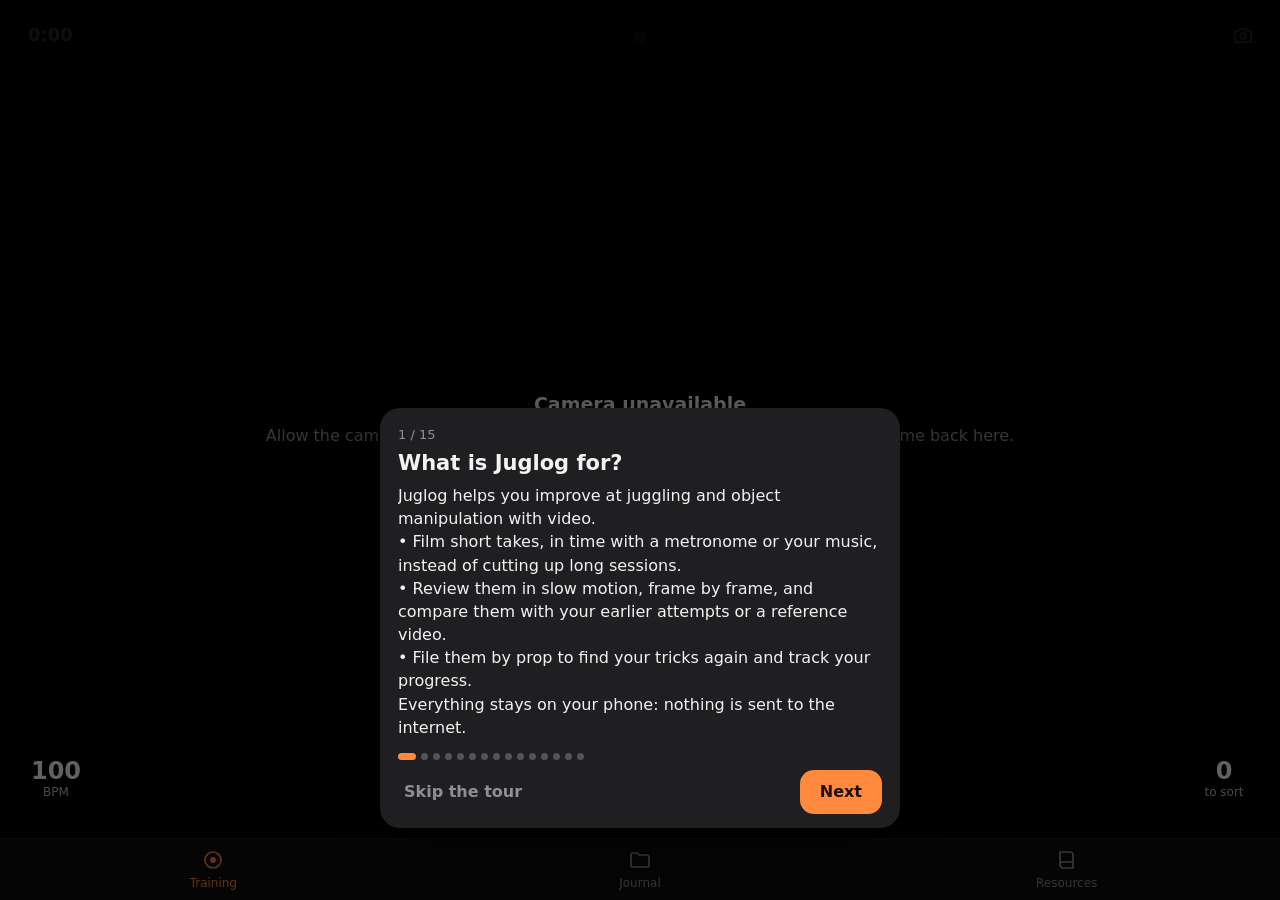
<file: index.html>
<!DOCTYPE html>
<html lang="fr" data-theme="dark">
<head>
  <meta charset="utf-8">
  <meta name="viewport" content="width=device-width, initial-scale=1, viewport-fit=cover">
  <title>Juglog</title>
  <meta name="description" content="Entraînement vidéo pour la jonglerie et les flow arts">
  <meta name="theme-color" content="#0c0c0d">
  <link rel="manifest" href="manifest.webmanifest">
  <link rel="icon" href="icons/icon.svg" type="image/svg+xml">
  <link rel="apple-touch-icon" href="icons/icon-192.png">
  <link rel="stylesheet" href="css/app.css">
</head>
<body>
  <header class="topbar" id="topbar">
    <button class="icon-btn back" id="backBtn" aria-label="Retour" hidden>
      <svg viewBox="0 0 24 24" aria-hidden="true"><path d="M15 5l-7 7 7 7"/></svg>
    </button>
    <h1 id="pageTitle">Juglog</h1>
    <div class="topbar-actions" id="topActions"></div>
  </header>

  <main id="view" tabindex="-1"></main>

  <div class="fab-zone" id="fabZone"></div>

  <nav class="tabbar" aria-label="Navigation principale">
    <a href="#/entrainement" data-tab="train">
      <svg viewBox="0 0 24 24" aria-hidden="true"><circle cx="12" cy="12" r="8"/><circle cx="12" cy="12" r="3" class="fill"/></svg>
      <span>Entraînement</span>
    </a>
    <a href="#/journal" data-tab="journal">
      <svg viewBox="0 0 24 24" aria-hidden="true"><path d="M3 7a2 2 0 0 1 2-2h4l2 2h8a2 2 0 0 1 2 2v8a2 2 0 0 1-2 2H5a2 2 0 0 1-2-2z"/></svg>
      <span>Journal</span>
    </a>
    <a href="#/ressources" data-tab="resources">
      <svg viewBox="0 0 24 24" aria-hidden="true"><path d="M5 4h10a3 3 0 0 1 3 3v13H8a3 3 0 0 1-3-3z"/><path d="M5 17a3 3 0 0 1 3-3h10"/></svg>
      <span>Ressources</span>
    </a>
  </nav>

  <div class="toast" id="toast" role="status" aria-live="polite"></div>
  <dialog id="modal"></dialog>

  <script type="module" src="js/app.js"></script>
</body>
</html>
</file>
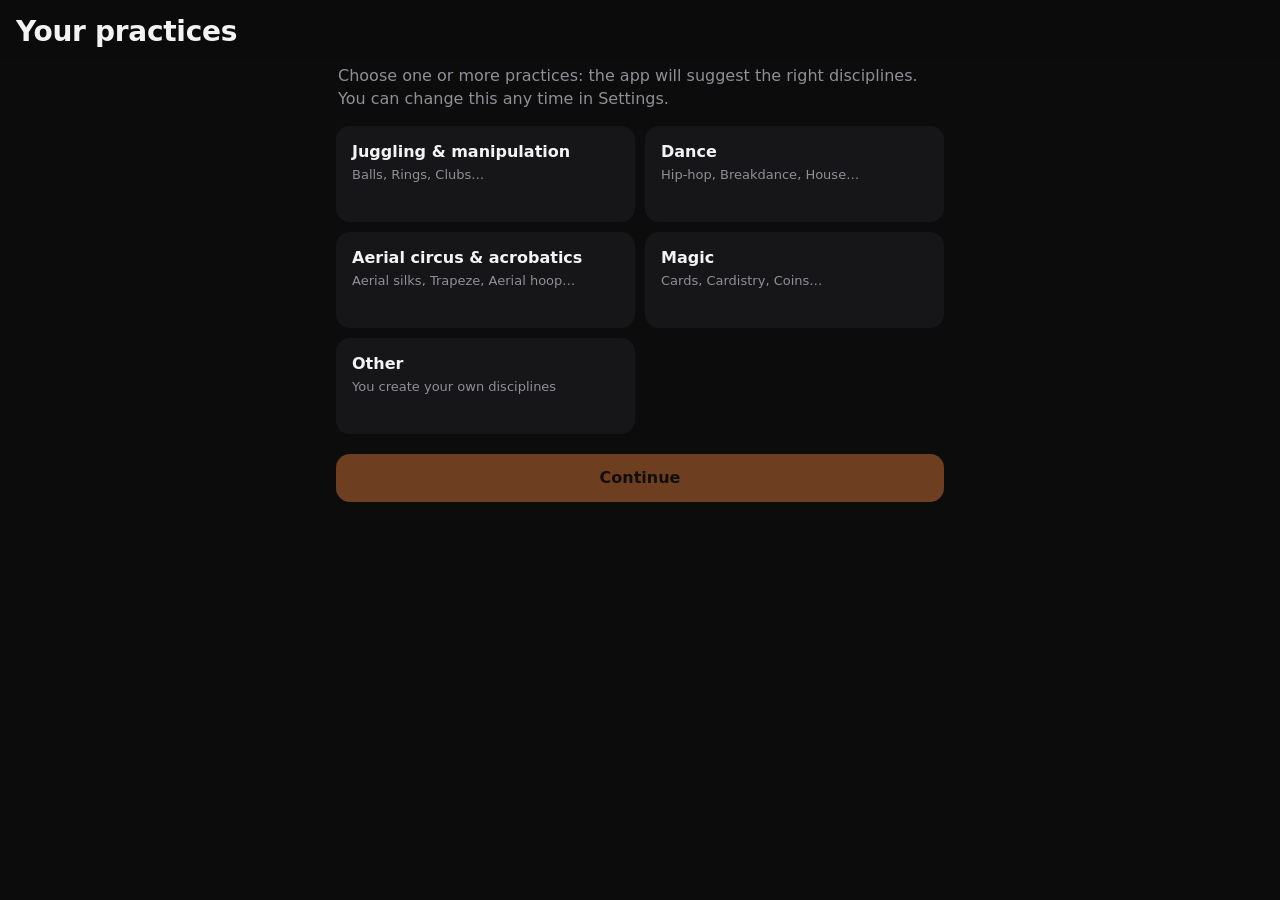
<file: pratiques/index.html>
<!DOCTYPE html>
<html lang="fr" data-theme="dark">
<head>
  <meta charset="utf-8">
  <meta name="viewport" content="width=device-width, initial-scale=1, viewport-fit=cover">
  <title>Juglog Pratiques</title>
  <meta name="description" content="Entraînement vidéo pour la jonglerie et les flow arts">
  <meta name="theme-color" content="#0c0c0d">
  <link rel="manifest" href="manifest.webmanifest">
  <link rel="icon" href="icons/icon.svg" type="image/svg+xml">
  <link rel="apple-touch-icon" href="icons/icon-192.png">
  <link rel="stylesheet" href="css/app.css">
</head>
<body>
  <header class="topbar" id="topbar">
    <button class="icon-btn back" id="backBtn" aria-label="Retour" hidden>
      <svg viewBox="0 0 24 24" aria-hidden="true"><path d="M15 5l-7 7 7 7"/></svg>
    </button>
    <h1 id="pageTitle">Juglog</h1>
    <div class="topbar-actions" id="topActions"></div>
  </header>

  <main id="view" tabindex="-1"></main>

  <div class="fab-zone" id="fabZone"></div>

  <nav class="tabbar" aria-label="Navigation principale">
    <a href="#/entrainement" data-tab="train">
      <svg viewBox="0 0 24 24" aria-hidden="true"><circle cx="12" cy="12" r="8"/><circle cx="12" cy="12" r="3" class="fill"/></svg>
      <span>Entraînement</span>
    </a>
    <a href="#/journal" data-tab="journal">
      <svg viewBox="0 0 24 24" aria-hidden="true"><path d="M3 7a2 2 0 0 1 2-2h4l2 2h8a2 2 0 0 1 2 2v8a2 2 0 0 1-2 2H5a2 2 0 0 1-2-2z"/></svg>
      <span>Journal</span>
    </a>
    <a href="#/ressources" data-tab="resources">
      <svg viewBox="0 0 24 24" aria-hidden="true"><path d="M5 4h10a3 3 0 0 1 3 3v13H8a3 3 0 0 1-3-3z"/><path d="M5 17a3 3 0 0 1 3-3h10"/></svg>
      <span>Ressources</span>
    </a>
  </nav>

  <div class="toast" id="toast" role="status" aria-live="polite"></div>
  <dialog id="modal"></dialog>

  <script type="module" src="js/app.js"></script>
</body>
</html>
</file>
<file: css/app.css>
/* Juglog — interface minimaliste : un seul accent, peu de cadres, grandes zones tactiles. */
:root, [data-theme="dark"] {
  --bg: #0c0c0d; --surface: #161618; --surface-2: #1f1f22; --line: rgba(255,255,255,.08);
  --text: #f3f3f4; --text-2: #8f8f96; --accent: #ff8a3d; --on-accent: #1a1006; --danger: #ff6a61; --rec: #ff4a42;
  --radius: 14px; --tab-h: 62px; color-scheme: dark;
}
[data-theme="light"] {
  --bg: #fafaf8; --surface: #f0efec; --surface-2: #e7e6e2; --line: rgba(0,0,0,.09);
  --text: #141414; --text-2: #6a6a70; --accent: #e8590c; --on-accent: #fff; --danger: #d62f26; --rec: #e53935; color-scheme: light;
}
* { box-sizing: border-box; -webkit-tap-highlight-color: transparent; }
[hidden] { display: none !important; }
html, body { margin: 0; background: var(--bg); color: var(--text); }
body { font: 16px/1.4 system-ui, -apple-system, "Segoe UI", Roboto, sans-serif; -webkit-font-smoothing: antialiased; }
a { color: inherit; text-decoration: none; }
h1, h2, h3 { margin: 0; font-weight: 650; }
svg { width: 24px; height: 24px; fill: none; stroke: currentColor; stroke-width: 1.7; stroke-linecap: round; stroke-linejoin: round; flex: none; }
svg .fill { fill: currentColor; stroke: none; }
.muted { color: var(--text-2); }
.small { font-size: 14px; }

/* Barre du haut */
.topbar { position: sticky; top: 0; z-index: 20; display: flex; align-items: center; gap: 4px; min-height: 60px; padding: 8px 12px 4px 16px; padding-top: calc(8px + env(safe-area-inset-top)); background: color-mix(in srgb, var(--bg) 92%, transparent); backdrop-filter: blur(12px); }
.topbar h1 { flex: 1; font-size: 28px; letter-spacing: -.01em; overflow: hidden; text-overflow: ellipsis; white-space: nowrap; }
.topbar .back { margin-left: -10px; }
.topbar-actions { display: flex; }
.icon-btn { display: grid; place-items: center; width: 48px; height: 48px; padding: 0; border: 0; border-radius: 50%; background: transparent; color: var(--text); cursor: pointer; }
.icon-btn:active { background: var(--surface); }
body.rec-mode .topbar { display: none; }

#view { padding: 4px 16px calc(var(--tab-h) + 32px + env(safe-area-inset-bottom)); max-width: 640px; margin: 0 auto; outline: none; }
body.rec-mode #view { padding: 0; max-width: none; }

/* Onglets */
.tabbar { position: fixed; left: 0; right: 0; bottom: 0; z-index: 30; display: grid; grid-template-columns: repeat(3, 1fr); height: calc(var(--tab-h) + env(safe-area-inset-bottom)); padding-bottom: env(safe-area-inset-bottom); background: var(--bg); border-top: 1px solid var(--line); }
.tabbar a { display: grid; place-content: center; justify-items: center; gap: 3px; color: var(--text-2); font-size: 12px; font-weight: 500; }
.tabbar a.active { color: var(--accent); }
.fab-zone { position: fixed; left: 0; right: 0; bottom: calc(var(--tab-h) + 14px + env(safe-area-inset-bottom)); z-index: 25; display: flex; justify-content: center; pointer-events: none; }
.fab-zone .btn { pointer-events: auto; box-shadow: 0 6px 24px rgba(0,0,0,.35); }
body.rec-mode .fab-zone { display: none; }

/* Boutons et champs */
.btn { display: inline-flex; align-items: center; justify-content: center; gap: 8px; min-height: 48px; padding: 0 20px; border: 0; border-radius: var(--radius); background: var(--surface); color: var(--text); font: inherit; font-weight: 600; cursor: pointer; }
.btn:active { filter: brightness(1.15); }
.btn.primary { background: var(--accent); color: var(--on-accent); }
.btn.quiet { background: transparent; color: var(--accent); }
.btn.danger { color: var(--danger); }
.btn.block { display: flex; width: 100%; }
.btn:disabled { opacity: .4; }
.btn-row { display: grid; grid-auto-flow: column; grid-auto-columns: 1fr; gap: 10px; margin-top: 16px; }
.input { width: 100%; min-height: 48px; padding: 0 14px; border: 0; border-radius: var(--radius); background: var(--surface); color: var(--text); font: inherit; }
.input::placeholder { color: var(--text-2); }
.input:focus-visible, .btn:focus-visible, .icon-btn:focus-visible, .row:focus-visible { outline: 2px solid var(--accent); outline-offset: 2px; }

/* Choix : pastilles et segments */
.chips { display: flex; flex-wrap: wrap; gap: 8px; }
.chip { display: inline-flex; align-items: center; min-height: 40px; padding: 0 16px; border: 0; border-radius: 99px; background: var(--surface); color: var(--text-2); font: inherit; font-size: 15px; cursor: pointer; }
.chip[aria-pressed="true"] { background: var(--text); color: var(--bg); font-weight: 600; }
.seg { display: flex; gap: 2px; padding: 3px; border-radius: 12px; background: var(--surface); }
.seg button { flex: 1; min-height: 38px; padding: 0 6px; border: 0; border-radius: 9px; background: transparent; color: var(--text-2); font: inherit; font-size: 15px; cursor: pointer; }
.seg button[aria-pressed="true"] { background: var(--surface-2); color: var(--text); font-weight: 600; }
.check { display: flex; align-items: center; gap: 10px; min-height: 44px; }
.check input { width: 22px; height: 22px; accent-color: var(--accent); }

/* Listes */
.section-title { margin: 28px 2px 8px; font-size: 13px; font-weight: 600; letter-spacing: .06em; text-transform: uppercase; color: var(--text-2); }
.list { display: grid; grid-template-columns: minmax(0, 1fr); }
.row { display: flex; align-items: center; gap: 14px; min-height: 64px; padding: 8px 2px; border: 0; background: transparent; color: inherit; font: inherit; text-align: left; width: 100%; cursor: pointer; }
.list > .row + .row, .list > .row-wrap + .row-wrap, .list > .row + .row-wrap, .list > .row-wrap + .row { border-top: 1px solid var(--line); }
.row-main { flex: 1; min-width: 0; display: grid; }
.row-title { font-size: 17px; font-weight: 550; overflow: hidden; text-overflow: ellipsis; white-space: nowrap; }
.row-sub { font-size: 14px; color: var(--text-2); }
.row-count { color: var(--text-2); font-variant-numeric: tabular-nums; }
.chev { width: 18px; height: 18px; color: var(--text-2); }
.row-wrap { display: flex; align-items: center; }
.row-wrap .row { flex: 1; min-width: 0; }
.row-thumb, .clip-thumb { flex: none; width: 64px; height: 44px; border-radius: 8px; background: var(--surface); object-fit: cover; display: grid; place-items: center; color: var(--text-2); }
.empty { padding: 56px 12px; text-align: center; color: var(--text-2); }
.empty strong { display: block; margin-bottom: 6px; font-size: 18px; color: var(--text); }
.empty .btn { margin-top: 18px; }
.inbox-row .row-title { color: var(--accent); }

/* Message et fenêtres */
.toast { position: fixed; left: 50%; bottom: calc(var(--tab-h) + 18px + env(safe-area-inset-bottom)); z-index: 60; display: flex; align-items: center; gap: 14px; max-width: calc(100% - 32px); padding: 12px 18px; border-radius: 99px; background: var(--text); color: var(--bg); font-size: 15px; transform: translate(-50%, 20px); opacity: 0; pointer-events: none; transition: .2s; }
.toast.show { transform: translate(-50%, 0); opacity: 1; pointer-events: auto; }
.toast button { border: 0; background: none; color: var(--accent); font: inherit; font-weight: 700; padding: 0; cursor: pointer; }
dialog { width: 100%; max-width: 560px; margin: auto auto 0; padding: 22px 18px calc(18px + env(safe-area-inset-bottom)); border: 0; border-radius: 22px 22px 0 0; background: var(--surface-2); color: var(--text); max-height: 88vh; overflow: auto; }
dialog::backdrop { background: rgba(0,0,0,.55); }
dialog h3 { margin-bottom: 14px; font-size: 20px; }
dialog p { margin: 0 0 6px; color: var(--text-2); }
dialog .input { background: var(--bg); }
.sheet-list { display: grid; }
.sheet-list .btn { justify-content: flex-start; min-height: 54px; padding: 0 4px; }
.pick-list { display: grid; margin: 12px 0 0; max-height: 52vh; overflow-y: auto; }
.pick { display: flex; align-items: center; justify-content: space-between; gap: 10px; min-height: 56px; padding: 0 4px; border: 0; border-bottom: 1px solid var(--line); background: transparent; color: var(--text); font: inherit; font-size: 17px; text-align: left; cursor: pointer; }
.pick small { color: var(--text-2); font-size: 14px; }
.pick.add { color: var(--accent); font-weight: 600; }
.pick-head { display: flex; align-items: center; gap: 4px; margin: -6px 0 6px -10px; }
.pick-head h3 { margin: 0; font-size: 19px; }
.pick-add { display: flex; gap: 8px; margin-top: 14px; }

/* ---------- Entraînement : l'écran d'enregistrement ---------- */
.rec { position: fixed; inset: 0 0 calc(var(--tab-h) + env(safe-area-inset-bottom)) 0; background: #000; color: #fff; overflow: hidden; }
.rec > video { position: absolute; inset: 0; width: 100%; height: 100%; object-fit: contain; }
.rec-top { position: absolute; top: 0; left: 0; right: 0; display: flex; justify-content: space-between; align-items: center; padding: calc(12px + env(safe-area-inset-top)) 14px 0; }
.rec-pill { padding: 6px 14px; border-radius: 99px; background: rgba(0,0,0,.55); font-weight: 650; font-variant-numeric: tabular-nums; font-size: 18px; }
.rec-pill.live { background: var(--rec); }
.rec-icon { display: grid; place-items: center; width: 46px; height: 46px; border: 0; border-radius: 50%; background: rgba(0,0,0,.5); color: #fff; }
.rec-beat { position: absolute; top: calc(30px + env(safe-area-inset-top)); left: 50%; width: 14px; height: 14px; margin-left: -7px; border-radius: 50%; background: rgba(255,255,255,.22); }
.rec-beat.on { animation: beat .25s ease-out; }
.rec-beat.on.accent { animation-name: beatAccent; }
@keyframes beat { from { background: #fff; transform: scale(1.5); } to { background: rgba(255,255,255,.22); transform: scale(1); } }
@keyframes beatAccent { from { background: var(--accent); transform: scale(2); } to { background: rgba(255,255,255,.22); transform: scale(1); } }
.rec-count { position: absolute; inset: 0; display: grid; place-items: center; font-size: 120px; font-weight: 700; background: rgba(0,0,0,.4); }
.rec-err { position: absolute; inset: 0; display: grid; place-content: center; gap: 8px; padding: 28px; text-align: center; background: rgba(0,0,0,.85); }
.rec-err b { font-size: 19px; }
.rec-bottom { position: absolute; left: 0; right: 0; bottom: 0; display: grid; grid-template-columns: 1fr auto 1fr; align-items: center; padding: 18px 18px 20px; background: linear-gradient(transparent, rgba(0,0,0,.55)); }
.rec-side { display: grid; justify-items: center; gap: 0; width: 76px; padding: 8px 0; border: 0; border-radius: 16px; background: rgba(0,0,0,.45); color: #fff; font: inherit; line-height: 1.15; }
.rec-side b { font-size: 24px; font-variant-numeric: tabular-nums; }
.rec-side span { font-size: 12px; opacity: .75; }
.rec-bottom a.rec-side { justify-self: end; }
.rec-bottom button.rec-side { justify-self: start; }
.rec-btn { width: 78px; height: 78px; padding: 0; border: 4px solid #fff; border-radius: 50%; background: transparent; display: grid; place-items: center; cursor: pointer; }
.rec-btn span { width: 56px; height: 56px; border-radius: 50%; background: var(--rec); transition: .15s; }
.rec-btn.on span { width: 30px; height: 30px; border-radius: 7px; }
.rec-btn:disabled { opacity: .35; }
.sheet { position: absolute; left: 0; right: 0; bottom: 112px; max-height: calc(100% - 180px); overflow-y: auto; padding: 18px; background: var(--surface-2); color: var(--text); border-radius: 22px; margin: 0 10px; display: grid; gap: 16px; box-shadow: 0 10px 40px rgba(0,0,0,.5); }
.sheet .opt > span { display: block; margin-bottom: 6px; font-size: 14px; color: var(--text-2); }
.bpm-row { display: grid; grid-template-columns: 1fr 1fr 1.5fr 1fr 1fr; gap: 6px; align-items: center; }
.bpm-row .btn { padding: 0; min-height: 52px; font-size: 18px; background: var(--bg); }
.bpm { text-align: center; line-height: 1; } .bpm b { display: block; font-size: 42px; font-variant-numeric: tabular-nums; } .bpm span { font-size: 13px; color: var(--text-2); }
.sheet .btn-row { margin-top: 0; }
.sheet .btn { background: var(--bg); }

/* ---------- Fiche d'un clip ---------- */
.name-input { width: 100%; padding: 6px 2px; border: 0; background: transparent; color: var(--text); font: inherit; font-size: 26px; font-weight: 650; }
.name-input::placeholder { color: var(--text-2); font-weight: 500; }
.name-input:focus { outline: none; }
.place { margin: 16px 0 4px; }
.place .row { border-top: 1px solid var(--line); border-bottom: 1px solid var(--line); }
.clip-actions { display: grid; margin-top: 24px; }
.clip-actions .btn { justify-content: flex-start; padding: 0 2px; border-radius: 0; border-top: 1px solid var(--line); min-height: 56px; background: transparent; }

/* ---------- Lecteur d'analyse ---------- */
.pl-stage { background: #000; border-radius: var(--radius); overflow: hidden; margin-top: 8px; }
.pl-stage video { width: 100%; max-height: 54vh; display: block; }
.pl-stage:fullscreen video { max-height: 100vh; height: 100%; object-fit: contain; }
.pl-time { display: flex; justify-content: space-between; margin: 12px 2px 0; font-variant-numeric: tabular-nums; font-size: 17px; font-weight: 600; }
.pl-track { position: relative; height: 44px; display: grid; align-items: center; }
.pl-seg { position: absolute; top: 50%; height: 10px; transform: translateY(-50%); background: var(--accent); opacity: .5; border-radius: 5px; pointer-events: none; }
.pl-track input[type=range], .cmp-seek { width: 100%; margin: 0; height: 44px; background: transparent; accent-color: var(--accent); }
.pl-ctrl { display: grid; grid-template-columns: 1fr 1.6fr 1fr 1fr; gap: 8px; }
.pl-ctrl .btn { padding: 0; font-size: 20px; touch-action: manipulation; user-select: none; }
.pl-speed { padding: 12px 0 4px; }
.pl-ab { display: grid; grid-template-columns: 1.3fr 1.3fr 1fr 1fr; gap: 8px; margin: 8px 0 12px; }
.pl-ab .btn { padding: 0 4px; font-size: 14px; }
.pl-ab .btn[aria-pressed="true"] { color: var(--accent); }
.ex-row { gap: 6px; min-height: 60px; }

/* ---------- Comparaison ---------- */
.cmp-pane { margin-bottom: 16px; }
.cmp-head { display: flex; align-items: center; justify-content: space-between; gap: 10px; }
.cmp-name { font-weight: 600; min-width: 0; overflow: hidden; text-overflow: ellipsis; white-space: nowrap; }
.cmp-change { min-height: 40px; padding: 0 14px; font-size: 14px; }
.cmp .pl-stage video { max-height: 30vh; }
.cmp-row { display: grid; grid-template-columns: 62px 1fr auto; align-items: center; gap: 8px; margin-top: 2px; }
.cmp-time { font-variant-numeric: tabular-nums; font-size: 14px; }
.cmp-mark { min-height: 44px; padding: 0 12px; font-size: 14px; }
.clip-pick { display: flex; justify-content: flex-start; }
.clip-pick small { display: block; }

/* ---------- Ressources et réglages ---------- */
.res { border-top: 1px solid var(--line); }
.res summary { display: flex; align-items: center; justify-content: space-between; min-height: 64px; font-size: 18px; font-weight: 550; cursor: pointer; list-style: none; }
.res summary::-webkit-details-marker { display: none; }
.res summary .chev { transition: transform .15s; }
.res[open] summary .chev { transform: rotate(90deg); }
.res-links { display: grid; padding: 0 0 12px; }
.res-links a { display: flex; align-items: center; justify-content: space-between; gap: 12px; min-height: 52px; padding: 0 2px; border-top: 1px solid var(--line); }
.res-links a small { display: block; color: var(--text-2); font-size: 13px; }
.res-links a svg { width: 18px; height: 18px; color: var(--text-2); }
.res-sub { margin: 14px 2px 4px; font-size: 13px; letter-spacing: .06em; text-transform: uppercase; color: var(--text-2); }
.group { display: grid; gap: 12px; padding: 4px 0 8px; }
.settings-row { display: flex; align-items: center; justify-content: space-between; gap: 12px; min-height: 48px; }
.storage-bar { height: 6px; border-radius: 3px; background: var(--surface); overflow: hidden; } .storage-bar i { display: block; height: 100%; background: var(--accent); }

/* ---------- Glisser-déposer ---------- */
.drag-row { user-select: none; -webkit-user-select: none; -webkit-touch-callout: none; }
.drag-ghost { position: fixed; z-index: 80; pointer-events: none; margin: 0; padding: 8px 12px; border-radius: 12px; background: var(--surface-2); box-shadow: 0 10px 34px rgba(0,0,0,.5); }
.drag-src { opacity: .3; }
.drop-before { box-shadow: 0 -2px 0 var(--accent); }
.drop-after { box-shadow: 0 2px 0 var(--accent); }
.drop-into { background: color-mix(in srgb, var(--accent) 20%, transparent); border-radius: 12px; }
.drop-up { display: none; place-items: center; min-height: 52px; margin-bottom: 8px; border: 1.5px dashed var(--line); border-radius: 12px; color: var(--text-2); font-size: 15px; }
body.dragging .drop-up { display: grid; }
.hint { margin: 2px 2px 6px; }

.icon-btn:disabled { opacity: .25; }

/* ---------- Musique (réglages d'entraînement) ---------- */
.music-row { display: flex; align-items: center; gap: 10px; width: 100%; min-height: 56px; padding: 6px 12px; border: 0; border-radius: var(--radius); background: var(--bg); color: var(--text); font: inherit; text-align: left; cursor: pointer; }
#musicBox { display: grid; gap: 10px; margin-top: 10px; }
#musicBox .btn-row { margin-top: 0; }
#musicBox .btn { padding: 0 6px; font-size: 14px; }
#wave { width: 100%; height: 72px; border-radius: 12px; background: var(--bg); touch-action: none; display: block; }
.pick-line { display: flex; align-items: center; border-bottom: 1px solid var(--line); }
.pick-line .pick { flex: 1; border-bottom: 0; }
.pick-line .icon-btn.armed { width: auto; padding: 0 10px; border-radius: 10px; color: var(--danger); font: inherit; font-size: 14px; font-weight: 600; }
#wave.whole { cursor: default; }

/* ---------- Écran Musique ---------- */
.mu-track { margin-bottom: 14px; background: var(--surface); }
.mu-track > svg { flex: none; }
.mu-change { color: var(--accent); font-weight: 600; font-size: 15px; }
.mu-gap { margin-bottom: 14px; }
.mu-cap { display: flex; justify-content: space-between; gap: 8px; margin: 6px 2px; font-size: 13px; color: var(--text-2); }
.mu-ov { display: block; width: 100%; height: 36px; margin-bottom: 12px; border-radius: 8px; background: var(--surface); touch-action: none; }
.mu-zoom { display: block; width: 100%; height: 176px; border-radius: 12px; background: var(--surface); touch-action: none; }
.mu-adjust { display: grid; grid-template-columns: auto 1fr auto; align-items: center; gap: 8px; margin: 12px 0; }
.mu-adjust > div:first-child, .mu-adjust > div:last-child { display: flex; gap: 4px; }
.mu-adjust .btn { width: 44px; min-height: 44px; padding: 0; font-size: 22px; }
.mu-len { display: grid; text-align: center; line-height: 1.2; }
.mu-len b { font-size: 20px; }
.mu-len span { font-size: 14px; color: var(--text-2); }
.mu-snap { display: flex; align-items: center; justify-content: space-between; gap: 12px; font-size: 14px; color: var(--text-2); }
.mu-snap .seg { width: 190px; }
.mu-p { margin: 0 2px 10px; font-size: 15px; line-height: 1.4; }
.mu-transport { display: grid; grid-template-columns: 1fr auto 1fr; align-items: center; gap: 8px; margin: 18px 0 2px; }
.mu-transport #click { justify-self: end; }
.mu-play { display: grid; place-items: center; width: 64px; height: 64px; padding: 0; border: 0; border-radius: 50%; background: var(--accent); color: var(--on-accent); cursor: pointer; }
.mu-play svg { width: 26px; height: 26px; }
.mu-bpm { display: grid; grid-template-columns: 64px 1fr 64px; align-items: center; gap: 8px; text-align: center; }
.mu-bpm b { font-size: 36px; font-variant-numeric: tabular-nums; }
.mu-bpm span { font-size: 14px; color: var(--text-2); }
.mu-bpm .btn { padding: 0; }
.mu-row3 { display: grid; grid-template-columns: repeat(3, minmax(0, 1fr)); gap: 8px; margin-top: 10px; }
.mu-row3 .btn { padding: 0 6px; font-size: 15px; }
.mu-use { margin-top: 22px; }

/* Bandeau musique sur l'écran d'enregistrement */
.rec-music { position: absolute; left: 14px; right: 14px; top: calc(72px + env(safe-area-inset-top)); display: grid; gap: 8px; padding: 10px 12px; border-radius: 14px; background: rgba(0,0,0,.6); }
.rm-top { display: flex; align-items: center; gap: 8px; font-size: 15px; }
.rm-top svg { width: 18px; height: 18px; color: var(--accent); }
.rm-name { flex: 1; min-width: 0; overflow: hidden; text-overflow: ellipsis; white-space: nowrap; font-weight: 600; }
.rm-top span:last-child { color: #c9c9cf; font-variant-numeric: tabular-nums; }
.rm-cells { display: grid; gap: 3px; }
.rm-cells i { display: block; height: 6px; border-radius: 3px; background: rgba(255,255,255,.18); }
.rm-cells i.on { background: var(--accent); }
.rm-cells i.now { background: color-mix(in srgb, var(--accent) 55%, transparent); }
.rm-cells .rm-bar { overflow: hidden; }
.rm-cells .rm-bar b { display: block; height: 100%; width: 0; background: var(--accent); }
.rec-beat { top: calc(30px + env(safe-area-inset-top)); }
.mu-zoombar { display: flex; align-items: center; gap: 6px; margin-top: 8px; }
.mu-zoombar > span { flex: 1; }
.mu-zoombar .btn { min-height: 40px; padding: 0 14px; }
.mu-zoombar #zIn, .mu-zoombar #zOut { width: 44px; padding: 0; font-size: 20px; }

/* ---------- Visite guidée ---------- */
.tour { position: fixed; inset: 0; z-index: 95; pointer-events: none; }
.tour-block { position: absolute; inset: 0; pointer-events: auto; background: rgba(0,0,0,.62); }
.tour.has-spot .tour-block { background: transparent; }
.tour-spot { position: fixed; display: none; border-radius: 18px; box-shadow: 0 0 0 9999px rgba(0,0,0,.62); outline: 2px solid var(--accent); outline-offset: 2px; pointer-events: none; animation: tourPulse 1.6s ease-in-out infinite; }
@keyframes tourPulse { 50% { outline-offset: 6px; } }
.tour-card { position: fixed; left: 14px; right: 14px; bottom: calc(var(--tab-h) + 22px + env(safe-area-inset-bottom)); max-width: 520px; margin: 0 auto; padding: 18px 18px 14px; border-radius: 20px; background: var(--surface-2); color: var(--text); box-shadow: 0 12px 40px rgba(0,0,0,.45); pointer-events: auto; }
.tour-card.top { bottom: auto; top: calc(18px + env(safe-area-inset-top)); }
.tour.behind .tour-spot, .tour.behind .tour-block { display: none; }
.tour.behind .tour-card { bottom: auto; top: calc(18px + env(safe-area-inset-top)); }
.tour-step { font-size: 13px; color: var(--text-2); }
.tour-card h3 { margin: 4px 0 6px; font-size: 21px; }
.tour-card p { margin: 0; font-size: 16px; line-height: 1.45; color: var(--text); white-space: pre-line; }
.tour-dots { display: flex; flex-wrap: wrap; gap: 5px; margin: 14px 0 10px; }
.tour-dots i { width: 7px; height: 7px; border-radius: 50%; background: color-mix(in srgb, var(--text) 25%, transparent); }
.tour-dots i.on { background: var(--accent); width: 18px; border-radius: 4px; }
.tour-actions { display: flex; gap: 8px; align-items: center; }
.tour-actions .tour-skip { margin-right: auto; padding: 0 6px; color: var(--text-2); }
.tour-actions .tour-next { margin-left: auto; }
.tour-actions .btn { min-height: 44px; }
body.tour-sheet .sheet { top: calc(64px + env(safe-area-inset-top)); bottom: auto; max-height: 44vh; }
body.tour-room #view { padding-bottom: 60vh; }

/* Fiche de visite : hauteur limitée à la place libre, texte défilant, mode compact pour petits écrans */
.tour-card { display: flex; flex-direction: column; overflow: hidden; box-sizing: border-box; }
.tour-card .tour-text { flex: 1 1 auto; min-height: 0; overflow-y: auto; }
.tour-card .tour-actions, .tour-card .tour-dots, .tour-card h3, .tour-card .tour-step { flex: none; }
.tour-card.compact { padding: 12px 14px 10px; border-radius: 16px; }
.tour-card.compact h3 { font-size: 18px; margin: 2px 0 4px; }
.tour-card.compact p { font-size: 15px; line-height: 1.38; }
.tour-card.compact .tour-dots { display: none; }
.tour-card.compact .tour-actions { margin-top: 8px; }
.tour-card.compact .tour-actions .btn { min-height: 42px; padding: 0 14px; }
.tour-card.folded .tour-text { display: none; }
.tour-card.open { max-height: calc(100vh - 24px) !important; z-index: 2; }
.tour-more { align-self: flex-start; margin-top: 2px; padding: 4px 0; border: 0; background: none; color: var(--accent); font: inherit; font-size: 15px; font-weight: 600; cursor: pointer; }
.tour-card .tour-text.more { -webkit-mask-image: linear-gradient(#000 70%, transparent); mask-image: linear-gradient(#000 70%, transparent); }
</file>
<file: pratiques/css/app.css>
/* Juglog — interface minimaliste : un seul accent, peu de cadres, grandes zones tactiles. */
:root, [data-theme="dark"] {
  --bg: #0c0c0d; --surface: #161618; --surface-2: #1f1f22; --line: rgba(255,255,255,.08);
  --text: #f3f3f4; --text-2: #8f8f96; --accent: #ff8a3d; --on-accent: #1a1006; --danger: #ff6a61; --rec: #ff4a42;
  --radius: 14px; --tab-h: 62px; color-scheme: dark;
}
[data-theme="light"] {
  --bg: #fafaf8; --surface: #f0efec; --surface-2: #e7e6e2; --line: rgba(0,0,0,.09);
  --text: #141414; --text-2: #6a6a70; --accent: #e8590c; --on-accent: #fff; --danger: #d62f26; --rec: #e53935; color-scheme: light;
}
* { box-sizing: border-box; -webkit-tap-highlight-color: transparent; }
[hidden] { display: none !important; }
html, body { margin: 0; background: var(--bg); color: var(--text); }
body { font: 16px/1.4 system-ui, -apple-system, "Segoe UI", Roboto, sans-serif; -webkit-font-smoothing: antialiased; }
a { color: inherit; text-decoration: none; }
h1, h2, h3 { margin: 0; font-weight: 650; }
svg { width: 24px; height: 24px; fill: none; stroke: currentColor; stroke-width: 1.7; stroke-linecap: round; stroke-linejoin: round; flex: none; }
svg .fill { fill: currentColor; stroke: none; }
.muted { color: var(--text-2); }
.small { font-size: 14px; }

/* Barre du haut */
.topbar { position: sticky; top: 0; z-index: 20; display: flex; align-items: center; gap: 4px; min-height: 60px; padding: 8px 12px 4px 16px; padding-top: calc(8px + env(safe-area-inset-top)); background: color-mix(in srgb, var(--bg) 92%, transparent); backdrop-filter: blur(12px); }
.topbar h1 { flex: 1; font-size: 28px; letter-spacing: -.01em; overflow: hidden; text-overflow: ellipsis; white-space: nowrap; }
.topbar .back { margin-left: -10px; }
.topbar-actions { display: flex; }
.icon-btn { display: grid; place-items: center; width: 48px; height: 48px; padding: 0; border: 0; border-radius: 50%; background: transparent; color: var(--text); cursor: pointer; }
.icon-btn:active { background: var(--surface); }
body.rec-mode .topbar { display: none; }

#view { padding: 4px 16px calc(var(--tab-h) + 32px + env(safe-area-inset-bottom)); max-width: 640px; margin: 0 auto; outline: none; }
body.rec-mode #view { padding: 0; max-width: none; }

/* Onglets */
.tabbar { position: fixed; left: 0; right: 0; bottom: 0; z-index: 30; display: grid; grid-template-columns: repeat(3, 1fr); height: calc(var(--tab-h) + env(safe-area-inset-bottom)); padding-bottom: env(safe-area-inset-bottom); background: var(--bg); border-top: 1px solid var(--line); }
.tabbar a { display: grid; place-content: center; justify-items: center; gap: 3px; color: var(--text-2); font-size: 12px; font-weight: 500; }
.tabbar a.active { color: var(--accent); }
.fab-zone { position: fixed; left: 0; right: 0; bottom: calc(var(--tab-h) + 14px + env(safe-area-inset-bottom)); z-index: 25; display: flex; justify-content: center; pointer-events: none; }
.fab-zone .btn { pointer-events: auto; box-shadow: 0 6px 24px rgba(0,0,0,.35); }
body.rec-mode .fab-zone { display: none; }

/* Boutons et champs */
.btn { display: inline-flex; align-items: center; justify-content: center; gap: 8px; min-height: 48px; padding: 0 20px; border: 0; border-radius: var(--radius); background: var(--surface); color: var(--text); font: inherit; font-weight: 600; cursor: pointer; }
.btn:active { filter: brightness(1.15); }
.btn.primary { background: var(--accent); color: var(--on-accent); }
.btn.quiet { background: transparent; color: var(--accent); }
.btn.danger { color: var(--danger); }
.btn.block { display: flex; width: 100%; }
.btn:disabled { opacity: .4; }
.btn-row { display: grid; grid-auto-flow: column; grid-auto-columns: 1fr; gap: 10px; margin-top: 16px; }
.input { width: 100%; min-height: 48px; padding: 0 14px; border: 0; border-radius: var(--radius); background: var(--surface); color: var(--text); font: inherit; }
.input::placeholder { color: var(--text-2); }
.input:focus-visible, .btn:focus-visible, .icon-btn:focus-visible, .row:focus-visible { outline: 2px solid var(--accent); outline-offset: 2px; }

/* Choix : pastilles et segments */
.chips { display: flex; flex-wrap: wrap; gap: 8px; }
.chip { display: inline-flex; align-items: center; min-height: 40px; padding: 0 16px; border: 0; border-radius: 99px; background: var(--surface); color: var(--text-2); font: inherit; font-size: 15px; cursor: pointer; }
.chip[aria-pressed="true"] { background: var(--text); color: var(--bg); font-weight: 600; }
.seg { display: flex; gap: 2px; padding: 3px; border-radius: 12px; background: var(--surface); }
.seg button { flex: 1; min-height: 38px; padding: 0 6px; border: 0; border-radius: 9px; background: transparent; color: var(--text-2); font: inherit; font-size: 15px; cursor: pointer; }
.seg button[aria-pressed="true"] { background: var(--surface-2); color: var(--text); font-weight: 600; }
.check { display: flex; align-items: center; gap: 10px; min-height: 44px; }
.check input { width: 22px; height: 22px; accent-color: var(--accent); }

/* Listes */
.section-title { margin: 28px 2px 8px; font-size: 13px; font-weight: 600; letter-spacing: .06em; text-transform: uppercase; color: var(--text-2); }
.list { display: grid; grid-template-columns: minmax(0, 1fr); }
.row { display: flex; align-items: center; gap: 14px; min-height: 64px; padding: 8px 2px; border: 0; background: transparent; color: inherit; font: inherit; text-align: left; width: 100%; cursor: pointer; }
.list > .row + .row, .list > .row-wrap + .row-wrap, .list > .row + .row-wrap, .list > .row-wrap + .row { border-top: 1px solid var(--line); }
.row-main { flex: 1; min-width: 0; display: grid; }
.row-title { font-size: 17px; font-weight: 550; overflow: hidden; text-overflow: ellipsis; white-space: nowrap; }
.row-sub { font-size: 14px; color: var(--text-2); }
.row-count { color: var(--text-2); font-variant-numeric: tabular-nums; }
.chev { width: 18px; height: 18px; color: var(--text-2); }
.row-wrap { display: flex; align-items: center; }
.row-wrap .row { flex: 1; min-width: 0; }
.row-thumb, .clip-thumb { flex: none; width: 64px; height: 44px; border-radius: 8px; background: var(--surface); object-fit: cover; display: grid; place-items: center; color: var(--text-2); }
.empty { padding: 56px 12px; text-align: center; color: var(--text-2); }
.empty strong { display: block; margin-bottom: 6px; font-size: 18px; color: var(--text); }
.empty .btn { margin-top: 18px; }
.inbox-row .row-title { color: var(--accent); }

/* Message et fenêtres */
.toast { position: fixed; left: 50%; bottom: calc(var(--tab-h) + 18px + env(safe-area-inset-bottom)); z-index: 60; display: flex; align-items: center; gap: 14px; max-width: calc(100% - 32px); padding: 12px 18px; border-radius: 99px; background: var(--text); color: var(--bg); font-size: 15px; transform: translate(-50%, 20px); opacity: 0; pointer-events: none; transition: .2s; }
.toast.show { transform: translate(-50%, 0); opacity: 1; pointer-events: auto; }
.toast button { border: 0; background: none; color: var(--accent); font: inherit; font-weight: 700; padding: 0; cursor: pointer; }
dialog { width: 100%; max-width: 560px; margin: auto auto 0; padding: 22px 18px calc(18px + env(safe-area-inset-bottom)); border: 0; border-radius: 22px 22px 0 0; background: var(--surface-2); color: var(--text); max-height: 88vh; overflow: auto; }
dialog::backdrop { background: rgba(0,0,0,.55); }
dialog h3 { margin-bottom: 14px; font-size: 20px; }
dialog p { margin: 0 0 6px; color: var(--text-2); }
dialog .input { background: var(--bg); }
.sheet-list { display: grid; }
.sheet-list .btn { justify-content: flex-start; min-height: 54px; padding: 0 4px; }
.pick-list { display: grid; margin: 12px 0 0; max-height: 52vh; overflow-y: auto; }
.pick { display: flex; align-items: center; justify-content: space-between; gap: 10px; min-height: 56px; padding: 0 4px; border: 0; border-bottom: 1px solid var(--line); background: transparent; color: var(--text); font: inherit; font-size: 17px; text-align: left; cursor: pointer; }
.pick small { color: var(--text-2); font-size: 14px; }
.pick.add { color: var(--accent); font-weight: 600; }
.pick-head { display: flex; align-items: center; gap: 4px; margin: -6px 0 6px -10px; }
.pick-head h3 { margin: 0; font-size: 19px; }
.pick-add { display: flex; gap: 8px; margin-top: 14px; }

/* ---------- Entraînement : l'écran d'enregistrement ---------- */
.rec { position: fixed; inset: 0 0 calc(var(--tab-h) + env(safe-area-inset-bottom)) 0; background: #000; color: #fff; overflow: hidden; }
.rec > video { position: absolute; inset: 0; width: 100%; height: 100%; object-fit: contain; }
.rec-top { position: absolute; top: 0; left: 0; right: 0; display: flex; justify-content: space-between; align-items: center; padding: calc(12px + env(safe-area-inset-top)) 14px 0; }
.rec-pill { padding: 6px 14px; border-radius: 99px; background: rgba(0,0,0,.55); font-weight: 650; font-variant-numeric: tabular-nums; font-size: 18px; }
.rec-pill.live { background: var(--rec); }
.rec-icon { display: grid; place-items: center; width: 46px; height: 46px; border: 0; border-radius: 50%; background: rgba(0,0,0,.5); color: #fff; }
.rec-beat { position: absolute; top: calc(30px + env(safe-area-inset-top)); left: 50%; width: 14px; height: 14px; margin-left: -7px; border-radius: 50%; background: rgba(255,255,255,.22); }
.rec-beat.on { animation: beat .25s ease-out; }
.rec-beat.on.accent { animation-name: beatAccent; }
@keyframes beat { from { background: #fff; transform: scale(1.5); } to { background: rgba(255,255,255,.22); transform: scale(1); } }
@keyframes beatAccent { from { background: var(--accent); transform: scale(2); } to { background: rgba(255,255,255,.22); transform: scale(1); } }
.rec-count { position: absolute; inset: 0; display: grid; place-items: center; font-size: 120px; font-weight: 700; background: rgba(0,0,0,.4); }
.rec-err { position: absolute; inset: 0; display: grid; place-content: center; gap: 8px; padding: 28px; text-align: center; background: rgba(0,0,0,.85); }
.rec-err b { font-size: 19px; }
.rec-bottom { position: absolute; left: 0; right: 0; bottom: 0; display: grid; grid-template-columns: 1fr auto 1fr; align-items: center; padding: 18px 18px 20px; background: linear-gradient(transparent, rgba(0,0,0,.55)); }
.rec-side { display: grid; justify-items: center; gap: 0; width: 76px; padding: 8px 0; border: 0; border-radius: 16px; background: rgba(0,0,0,.45); color: #fff; font: inherit; line-height: 1.15; }
.rec-side b { font-size: 24px; font-variant-numeric: tabular-nums; }
.rec-side span { font-size: 12px; opacity: .75; }
.rec-bottom a.rec-side { justify-self: end; }
.rec-bottom button.rec-side { justify-self: start; }
.rec-btn { width: 78px; height: 78px; padding: 0; border: 4px solid #fff; border-radius: 50%; background: transparent; display: grid; place-items: center; cursor: pointer; }
.rec-btn span { width: 56px; height: 56px; border-radius: 50%; background: var(--rec); transition: .15s; }
.rec-btn.on span { width: 30px; height: 30px; border-radius: 7px; }
.rec-btn:disabled { opacity: .35; }
.sheet { position: absolute; left: 0; right: 0; bottom: 112px; max-height: calc(100% - 180px); overflow-y: auto; padding: 18px; background: var(--surface-2); color: var(--text); border-radius: 22px; margin: 0 10px; display: grid; gap: 16px; box-shadow: 0 10px 40px rgba(0,0,0,.5); }
.sheet .opt > span { display: block; margin-bottom: 6px; font-size: 14px; color: var(--text-2); }
.bpm-row { display: grid; grid-template-columns: 1fr 1fr 1.5fr 1fr 1fr; gap: 6px; align-items: center; }
.bpm-row .btn { padding: 0; min-height: 52px; font-size: 18px; background: var(--bg); }
.bpm { text-align: center; line-height: 1; } .bpm b { display: block; font-size: 42px; font-variant-numeric: tabular-nums; } .bpm span { font-size: 13px; color: var(--text-2); }
.sheet .btn-row { margin-top: 0; }
.sheet .btn { background: var(--bg); }

/* ---------- Fiche d'un clip ---------- */
.name-input { width: 100%; padding: 6px 2px; border: 0; background: transparent; color: var(--text); font: inherit; font-size: 26px; font-weight: 650; }
.name-input::placeholder { color: var(--text-2); font-weight: 500; }
.name-input:focus { outline: none; }
.place { margin: 16px 0 4px; }
.place .row { border-top: 1px solid var(--line); border-bottom: 1px solid var(--line); }
.clip-actions { display: grid; margin-top: 24px; }
.clip-actions .btn { justify-content: flex-start; padding: 0 2px; border-radius: 0; border-top: 1px solid var(--line); min-height: 56px; background: transparent; }

/* ---------- Lecteur d'analyse ---------- */
.pl-stage { background: #000; border-radius: var(--radius); overflow: hidden; margin-top: 8px; }
.pl-stage video { width: 100%; max-height: 54vh; display: block; }
.pl-stage:fullscreen video { max-height: 100vh; height: 100%; object-fit: contain; }
.pl-time { display: flex; justify-content: space-between; margin: 12px 2px 0; font-variant-numeric: tabular-nums; font-size: 17px; font-weight: 600; }
.pl-track { position: relative; height: 44px; display: grid; align-items: center; }
.pl-seg { position: absolute; top: 50%; height: 10px; transform: translateY(-50%); background: var(--accent); opacity: .5; border-radius: 5px; pointer-events: none; }
.pl-track input[type=range], .cmp-seek { width: 100%; margin: 0; height: 44px; background: transparent; accent-color: var(--accent); }
.pl-ctrl { display: grid; grid-template-columns: 1fr 1.6fr 1fr 1fr; gap: 8px; }
.pl-ctrl .btn { padding: 0; font-size: 20px; touch-action: manipulation; user-select: none; }
.pl-speed { padding: 12px 0 4px; }
.pl-ab { display: grid; grid-template-columns: 1.3fr 1.3fr 1fr 1fr; gap: 8px; margin: 8px 0 12px; }
.pl-ab .btn { padding: 0 4px; font-size: 14px; }
.pl-ab .btn[aria-pressed="true"] { color: var(--accent); }
.ex-row { gap: 6px; min-height: 60px; }

/* ---------- Comparaison ---------- */
.cmp-pane { margin-bottom: 16px; }
.cmp-head { display: flex; align-items: center; justify-content: space-between; gap: 10px; }
.cmp-name { font-weight: 600; min-width: 0; overflow: hidden; text-overflow: ellipsis; white-space: nowrap; }
.cmp-change { min-height: 40px; padding: 0 14px; font-size: 14px; }
.cmp .pl-stage video { max-height: 30vh; }
.cmp-row { display: grid; grid-template-columns: 62px 1fr auto; align-items: center; gap: 8px; margin-top: 2px; }
.cmp-time { font-variant-numeric: tabular-nums; font-size: 14px; }
.cmp-mark { min-height: 44px; padding: 0 12px; font-size: 14px; }
.clip-pick { display: flex; justify-content: flex-start; }
.clip-pick small { display: block; }

/* ---------- Ressources et réglages ---------- */
.res { border-top: 1px solid var(--line); }
.res summary { display: flex; align-items: center; justify-content: space-between; min-height: 64px; font-size: 18px; font-weight: 550; cursor: pointer; list-style: none; }
.res summary::-webkit-details-marker { display: none; }
.res summary .chev { transition: transform .15s; }
.res[open] summary .chev { transform: rotate(90deg); }
.res-links { display: grid; padding: 0 0 12px; }
.res-links a { display: flex; align-items: center; justify-content: space-between; gap: 12px; min-height: 52px; padding: 0 2px; border-top: 1px solid var(--line); }
.res-links a small { display: block; color: var(--text-2); font-size: 13px; }
.res-links a svg { width: 18px; height: 18px; color: var(--text-2); }
.res-sub { margin: 14px 2px 4px; font-size: 13px; letter-spacing: .06em; text-transform: uppercase; color: var(--text-2); }
.group { display: grid; gap: 12px; padding: 4px 0 8px; }
.settings-row { display: flex; align-items: center; justify-content: space-between; gap: 12px; min-height: 48px; }
.storage-bar { height: 6px; border-radius: 3px; background: var(--surface); overflow: hidden; } .storage-bar i { display: block; height: 100%; background: var(--accent); }

/* ---------- Glisser-déposer ---------- */
.drag-row { user-select: none; -webkit-user-select: none; -webkit-touch-callout: none; }
.drag-ghost { position: fixed; z-index: 80; pointer-events: none; margin: 0; padding: 8px 12px; border-radius: 12px; background: var(--surface-2); box-shadow: 0 10px 34px rgba(0,0,0,.5); }
.drag-src { opacity: .3; }
.drop-before { box-shadow: 0 -2px 0 var(--accent); }
.drop-after { box-shadow: 0 2px 0 var(--accent); }
.drop-into { background: color-mix(in srgb, var(--accent) 20%, transparent); border-radius: 12px; }
.drop-up { display: none; place-items: center; min-height: 52px; margin-bottom: 8px; border: 1.5px dashed var(--line); border-radius: 12px; color: var(--text-2); font-size: 15px; }
body.dragging .drop-up { display: grid; }
.hint { margin: 2px 2px 6px; }

.icon-btn:disabled { opacity: .25; }

/* ---------- Musique (réglages d'entraînement) ---------- */
.music-row { display: flex; align-items: center; gap: 10px; width: 100%; min-height: 56px; padding: 6px 12px; border: 0; border-radius: var(--radius); background: var(--bg); color: var(--text); font: inherit; text-align: left; cursor: pointer; }
#musicBox { display: grid; gap: 10px; margin-top: 10px; }
#musicBox .btn-row { margin-top: 0; }
#musicBox .btn { padding: 0 6px; font-size: 14px; }
#wave { width: 100%; height: 72px; border-radius: 12px; background: var(--bg); touch-action: none; display: block; }
.pick-line { display: flex; align-items: center; border-bottom: 1px solid var(--line); }
.pick-line .pick { flex: 1; border-bottom: 0; }
.pick-line .icon-btn.armed { width: auto; padding: 0 10px; border-radius: 10px; color: var(--danger); font: inherit; font-size: 14px; font-weight: 600; }
#wave.whole { cursor: default; }

/* ---------- Écran Musique ---------- */
.mu-track { margin-bottom: 14px; background: var(--surface); }
.mu-track > svg { flex: none; }
.mu-change { color: var(--accent); font-weight: 600; font-size: 15px; }
.mu-gap { margin-bottom: 14px; }
.mu-cap { display: flex; justify-content: space-between; gap: 8px; margin: 6px 2px; font-size: 13px; color: var(--text-2); }
.mu-ov { display: block; width: 100%; height: 36px; margin-bottom: 12px; border-radius: 8px; background: var(--surface); touch-action: none; }
.mu-zoom { display: block; width: 100%; height: 176px; border-radius: 12px; background: var(--surface); touch-action: none; }
.mu-adjust { display: grid; grid-template-columns: auto 1fr auto; align-items: center; gap: 8px; margin: 12px 0; }
.mu-adjust > div:first-child, .mu-adjust > div:last-child { display: flex; gap: 4px; }
.mu-adjust .btn { width: 44px; min-height: 44px; padding: 0; font-size: 22px; }
.mu-len { display: grid; text-align: center; line-height: 1.2; }
.mu-len b { font-size: 20px; }
.mu-len span { font-size: 14px; color: var(--text-2); }
.mu-snap { display: flex; align-items: center; justify-content: space-between; gap: 12px; font-size: 14px; color: var(--text-2); }
.mu-snap .seg { width: 190px; }
.mu-p { margin: 0 2px 10px; font-size: 15px; line-height: 1.4; }
.mu-transport { display: grid; grid-template-columns: 1fr auto 1fr; align-items: center; gap: 8px; margin: 18px 0 2px; }
.mu-transport #click { justify-self: end; }
.mu-play { display: grid; place-items: center; width: 64px; height: 64px; padding: 0; border: 0; border-radius: 50%; background: var(--accent); color: var(--on-accent); cursor: pointer; }
.mu-play svg { width: 26px; height: 26px; }
.mu-bpm { display: grid; grid-template-columns: 64px 1fr 64px; align-items: center; gap: 8px; text-align: center; }
.mu-bpm b { font-size: 36px; font-variant-numeric: tabular-nums; }
.mu-bpm span { font-size: 14px; color: var(--text-2); }
.mu-bpm .btn { padding: 0; }
.mu-row3 { display: grid; grid-template-columns: repeat(3, minmax(0, 1fr)); gap: 8px; margin-top: 10px; }
.mu-row3 .btn { padding: 0 6px; font-size: 15px; }
.mu-use { margin-top: 22px; }

/* Bandeau musique sur l'écran d'enregistrement */
.rec-music { position: absolute; left: 14px; right: 14px; top: calc(72px + env(safe-area-inset-top)); display: grid; gap: 8px; padding: 10px 12px; border-radius: 14px; background: rgba(0,0,0,.6); }
.rm-top { display: flex; align-items: center; gap: 8px; font-size: 15px; }
.rm-top svg { width: 18px; height: 18px; color: var(--accent); }
.rm-name { flex: 1; min-width: 0; overflow: hidden; text-overflow: ellipsis; white-space: nowrap; font-weight: 600; }
.rm-top span:last-child { color: #c9c9cf; font-variant-numeric: tabular-nums; }
.rm-cells { display: grid; gap: 3px; }
.rm-cells i { display: block; height: 6px; border-radius: 3px; background: rgba(255,255,255,.18); }
.rm-cells i.on { background: var(--accent); }
.rm-cells i.now { background: color-mix(in srgb, var(--accent) 55%, transparent); }
.rm-cells .rm-bar { overflow: hidden; }
.rm-cells .rm-bar b { display: block; height: 100%; width: 0; background: var(--accent); }
.rec-beat { top: calc(30px + env(safe-area-inset-top)); }
.mu-zoombar { display: flex; align-items: center; gap: 6px; margin-top: 8px; }
.mu-zoombar > span { flex: 1; }
.mu-zoombar .btn { min-height: 40px; padding: 0 14px; }
.mu-zoombar #zIn, .mu-zoombar #zOut { width: 44px; padding: 0; font-size: 20px; }

/* ---------- Visite guidée ---------- */
.tour { position: fixed; inset: 0; z-index: 95; pointer-events: none; }
.tour-block { position: absolute; inset: 0; pointer-events: auto; background: rgba(0,0,0,.62); }
.tour.has-spot .tour-block { background: transparent; }
.tour-spot { position: fixed; display: none; border-radius: 18px; box-shadow: 0 0 0 9999px rgba(0,0,0,.62); outline: 2px solid var(--accent); outline-offset: 2px; pointer-events: none; animation: tourPulse 1.6s ease-in-out infinite; }
@keyframes tourPulse { 50% { outline-offset: 6px; } }
.tour-card { position: fixed; left: 14px; right: 14px; bottom: calc(var(--tab-h) + 22px + env(safe-area-inset-bottom)); max-width: 520px; margin: 0 auto; padding: 18px 18px 14px; border-radius: 20px; background: var(--surface-2); color: var(--text); box-shadow: 0 12px 40px rgba(0,0,0,.45); pointer-events: auto; }
.tour-card.top { bottom: auto; top: calc(18px + env(safe-area-inset-top)); }
.tour.behind .tour-spot, .tour.behind .tour-block { display: none; }
.tour.behind .tour-card { bottom: auto; top: calc(18px + env(safe-area-inset-top)); }
.tour-step { font-size: 13px; color: var(--text-2); }
.tour-card h3 { margin: 4px 0 6px; font-size: 21px; }
.tour-card p { margin: 0; font-size: 16px; line-height: 1.45; color: var(--text); white-space: pre-line; }
.tour-dots { display: flex; flex-wrap: wrap; gap: 5px; margin: 14px 0 10px; }
.tour-dots i { width: 7px; height: 7px; border-radius: 50%; background: color-mix(in srgb, var(--text) 25%, transparent); }
.tour-dots i.on { background: var(--accent); width: 18px; border-radius: 4px; }
.tour-actions { display: flex; gap: 8px; align-items: center; }
.tour-actions .tour-skip { margin-right: auto; padding: 0 6px; color: var(--text-2); }
.tour-actions .tour-next { margin-left: auto; }
.tour-actions .btn { min-height: 44px; }
body.tour-sheet .sheet { top: calc(64px + env(safe-area-inset-top)); bottom: auto; max-height: 44vh; }
body.tour-room #view { padding-bottom: 60vh; }

/* Fiche de visite : hauteur limitée à la place libre, texte défilant, mode compact pour petits écrans */
.tour-card { display: flex; flex-direction: column; overflow: hidden; box-sizing: border-box; }
.tour-card .tour-text { flex: 1 1 auto; min-height: 0; overflow-y: auto; }
.tour-card .tour-actions, .tour-card .tour-dots, .tour-card h3, .tour-card .tour-step { flex: none; }
.tour-card.compact { padding: 12px 14px 10px; border-radius: 16px; }
.tour-card.compact h3 { font-size: 18px; margin: 2px 0 4px; }
.tour-card.compact p { font-size: 15px; line-height: 1.38; }
.tour-card.compact .tour-dots { display: none; }
.tour-card.compact .tour-actions { margin-top: 8px; }
.tour-card.compact .tour-actions .btn { min-height: 42px; padding: 0 14px; }
.tour-card.folded .tour-text { display: none; }
.tour-card.open { max-height: calc(100vh - 24px) !important; z-index: 2; }
.tour-more { align-self: flex-start; margin-top: 2px; padding: 4px 0; border: 0; background: none; color: var(--accent); font: inherit; font-size: 15px; font-weight: 600; cursor: pointer; }
.tour-card .tour-text.more { -webkit-mask-image: linear-gradient(#000 70%, transparent); mask-image: linear-gradient(#000 70%, transparent); }

/* ---------- Pratiques ---------- */
body.first-run .tabbar { display: none; }
.pr-intro { margin: 0 2px 16px; font-size: 16px; line-height: 1.45; }
.pr-grid { display: grid; grid-template-columns: repeat(2, minmax(0, 1fr)); gap: 10px; }
.pr-tile { display: grid; align-content: start; gap: 4px; min-height: 96px; padding: 14px; border: 2px solid transparent; border-radius: var(--radius); background: var(--surface); color: var(--text); font: inherit; text-align: left; cursor: pointer; }
.pr-tile[aria-pressed="true"] { border-color: var(--accent); background: color-mix(in srgb, var(--accent) 12%, var(--surface)); }
.pr-name { font-size: 16px; font-weight: 650; line-height: 1.25; }
.pr-ex { font-size: 13px; color: var(--text-2); line-height: 1.35; }
.pr-go { margin-top: 20px; }
@media (max-width: 340px) { .pr-grid { grid-template-columns: 1fr; } }
/* Filtre par pratique (Journal, Ressources) */
.pr-filter { display: flex; gap: 8px; overflow-x: auto; margin: 0 -16px 6px; padding: 2px 16px 8px; scrollbar-width: none; }
.pr-filter::-webkit-scrollbar { display: none; }
.pr-filter .chip { flex: none; }
.pick-group { margin: 12px 4px 2px; font-size: 13px; font-weight: 600; letter-spacing: .06em; text-transform: uppercase; color: var(--text-2); }
.pick-more { margin-top: 6px; }
.pick-more summary { min-height: 48px; display: flex; align-items: center; padding: 0 4px; color: var(--accent); font-weight: 600; cursor: pointer; list-style: none; }
.pick-more summary::-webkit-details-marker { display: none; }
</file>
